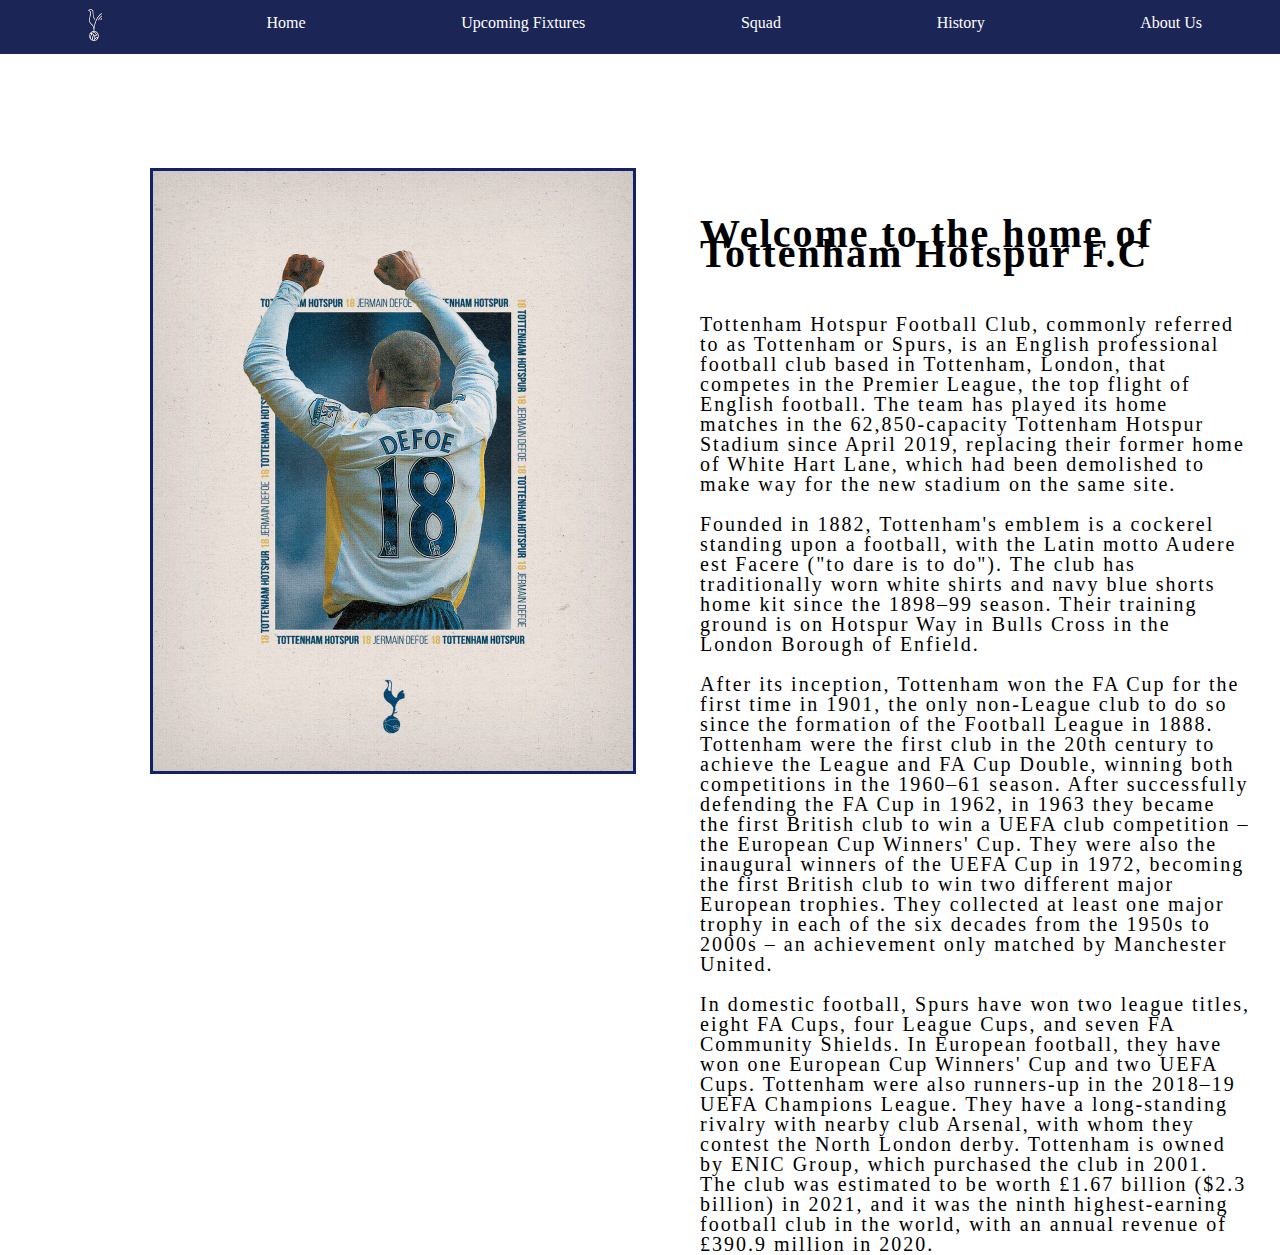
<file: index.html>
<!DOCTYPE html>
<html>
    <head>
        <title>Lucas Linder Hemsida</title>
        <meta charset="utf-8" />
        <link href="CSS/navigation.css" rel="stylesheet" type="text/css" />
        <link rel="stylesheet" href="https://cdnjs.cloudflare.com/ajax/libs/font-awesome/4.7.0/css/font-awesome.min.css">
        
    </head>

<div id="navigation">
    <header>
    <ul>
        <li><img id="logga" src="IMG/modern.jpg"></li>
        <li><a href="index.html">Home</a></li>
        <li><a href="upcomingfixtures.html">Upcoming Fixtures</a></li>
        <li><a href="squad.html">Squad</a></li>
        <li><a href="history.html">History</a></li>
        <li><a href="aboutus.html">About Us</a></li>
    </ul> 
</a>
    </header>
</div>
<script src="Javascript/Javascript.js"></script>
    <a href="javascript:void(0);" class="icon" onclick="myFunction()">
        <i class="fa fa-bars"></i>
        </a>
<img class="homebild" src="IMG/defoe.jpg">

<div class="hometext">
    
    <h1 class="indextitel">Welcome to the home of Tottenham Hotspur F.C</h1>
    <p class="indexparagraph">Tottenham Hotspur Football Club, commonly referred to as Tottenham or Spurs, is an English professional football club based in Tottenham, London, that competes in the Premier League, the top flight of English football. The team has played its home matches in the 62,850-capacity Tottenham Hotspur Stadium since April 2019, replacing their former home of White Hart Lane, which had been demolished to make way for the new stadium on the same site. <br> <br>

        Founded in 1882, Tottenham's emblem is a cockerel standing upon a football, with the Latin motto Audere est Facere ("to dare is to do"). The club has traditionally worn white shirts and navy blue shorts home kit since the 1898–99 season. Their training ground is on Hotspur Way in Bulls Cross in the London Borough of Enfield. <br> <br> After its inception, Tottenham won the FA Cup for the first time in 1901, the only non-League club to do so since the formation of the Football League in 1888. Tottenham were the first club in the 20th century to achieve the League and FA Cup Double, winning both competitions in the 1960–61 season. After successfully defending the FA Cup in 1962, in 1963 they became the first British club to win a UEFA club competition – the European Cup Winners' Cup. They were also the inaugural winners of the UEFA Cup in 1972, becoming the first British club to win two different major European trophies. They collected at least one major trophy in each of the six decades from the 1950s to 2000s – an achievement only matched by Manchester United.
        
        <br> <br>In domestic football, Spurs have won two league titles, eight FA Cups, four League Cups, and seven FA Community Shields. In European football, they have won one European Cup Winners' Cup and two UEFA Cups. Tottenham were also runners-up in the 2018–19 UEFA Champions League. They have a long-standing rivalry with nearby club Arsenal, with whom they contest the North London derby. Tottenham is owned by ENIC Group, which purchased the club in 2001. The club was estimated to be worth £1.67 billion ($2.3 billion) in 2021, and it was the ninth highest-earning football club in the world, with an annual revenue of £390.9 million in 2020.</p>
</div>
</file>
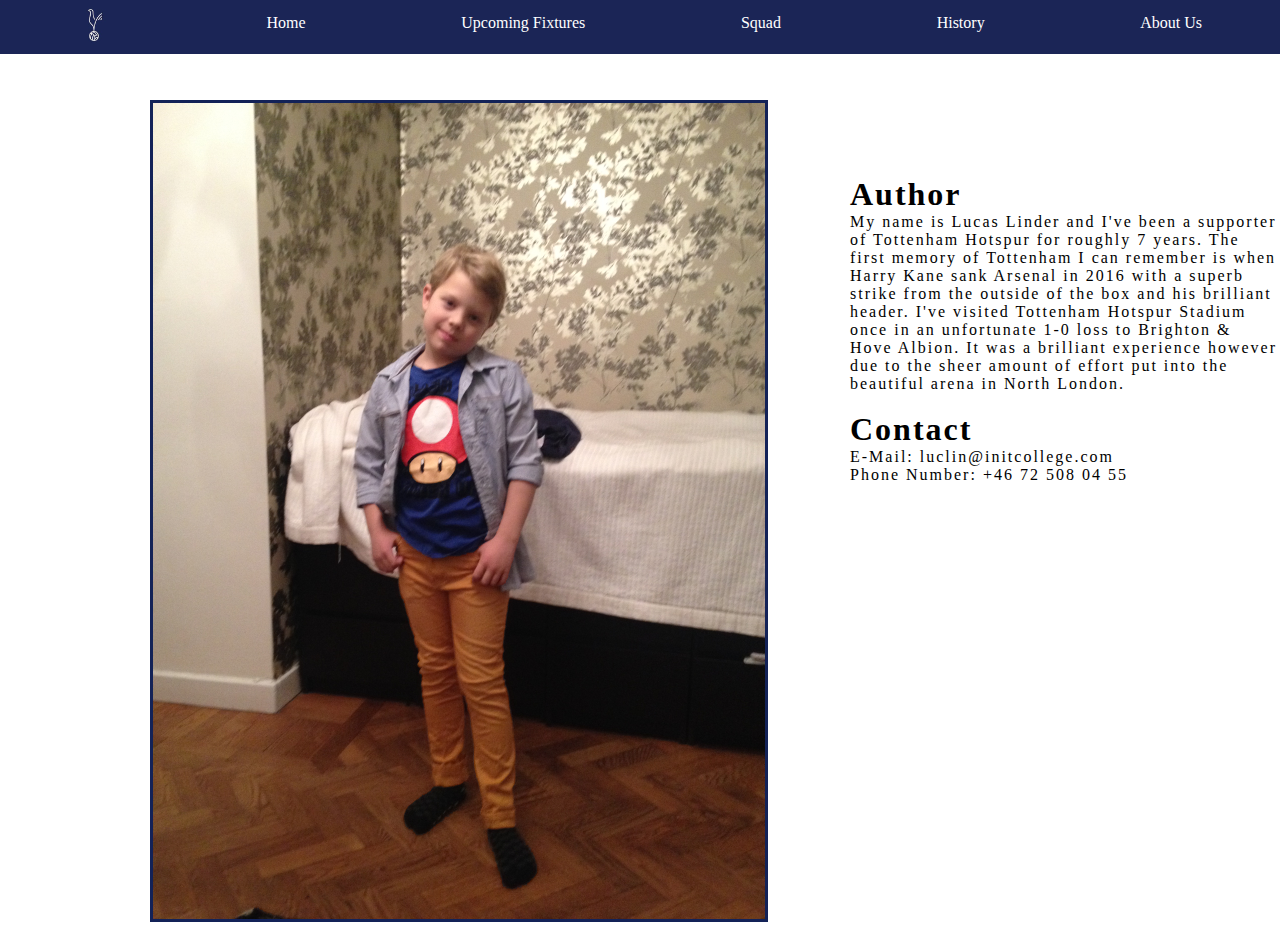
<file: aboutus.html>
<!DOCTYPE html>
<html>
    <head>
        <title>Lucas Linder Hemsida</title>
        <meta charset="utf-8" />
        <link href="CSS/navigation.css" rel="stylesheet" type="text/css" />
    </head>

<div class="navigation">
    <header>
    <ul>
        <li><img id="logga" src="IMG/modern.jpg"></li>
        <li><a href="index.html">Home</a></li>
        <li><a href="upcomingfixtures.html">Upcoming Fixtures</a></li>
        <li><a href="squad.html">Squad</a></li>
        <li><a href="history.html">History</a></li>
        <li><a href="aboutus.html">About Us</a></li>
        </div>
    </ul> 
    </header>
    
    <img id="finbildpålucas" src="IMG/IMG_0020.JPG">
    <div class="aboutustext">
        <h1>Author</h1>
        <p>My name is Lucas Linder and I've been a supporter of Tottenham Hotspur for roughly 7 years. The first memory of Tottenham I can remember is when Harry Kane sank Arsenal in 2016 with a superb strike from the outside of the box and his brilliant header. I've visited Tottenham Hotspur Stadium once in an unfortunate 1-0 loss to Brighton & Hove Albion. It was a brilliant experience however due to the sheer amount of effort put into the beautiful arena in North London.</p>
        <br>
        <h1>Contact</h1>
        <p>E-Mail: luclin@initcollege.com</p>
        <p>Phone Number: +46 72 508 04 55</p>
    </div>
</div>
</file>
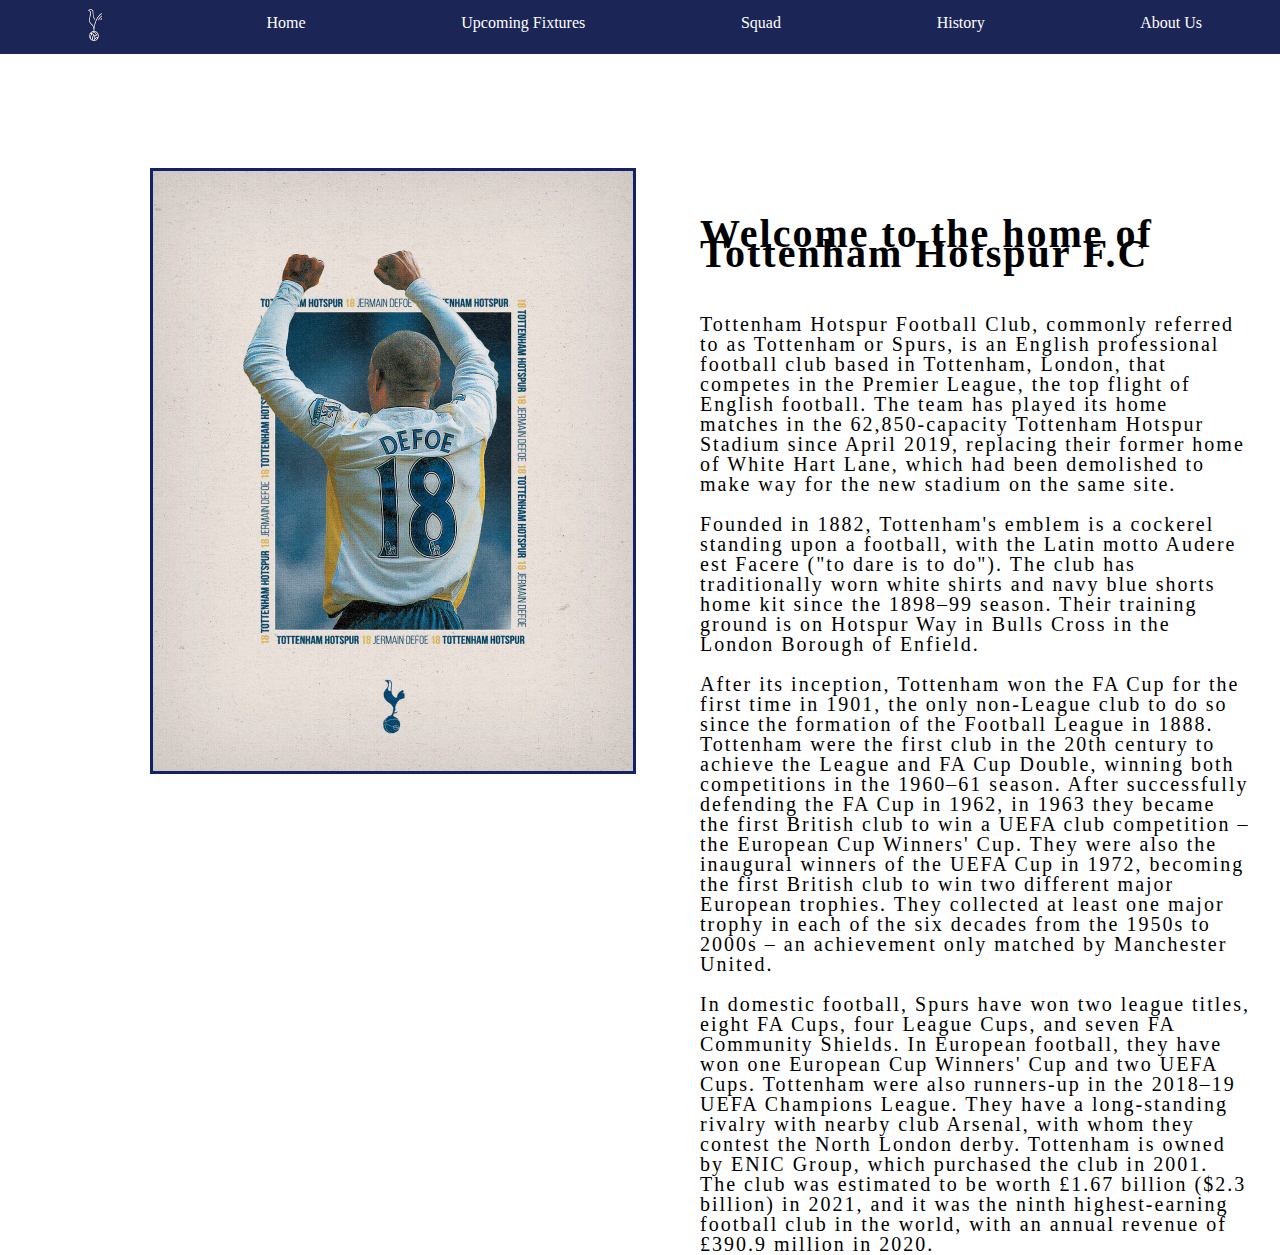
<file: andreasindex.html>
<!DOCTYPE html>
<html>
    <head>
        <title>Lucas Linder Hemsida</title>
        <meta charset="utf-8" />
        <link href="CSS/navigation.css" rel="stylesheet" type="text/css" />
        <link rel="stylesheet" href="https://cdnjs.cloudflare.com/ajax/libs/font-awesome/4.7.0/css/font-awesome.min.css">
        
    </head>

<div id="navigation">
    <header>
    <ul id="myLinks">
        <li><img id="logga" src="IMG/modern.jpg"></li>
        <li><a href="index.html">Home</a></li>
        <li><a href="upcomingfixtures.html">Upcoming Fixtures</a></li>
        <li><a href="squad.html">Squad</a></li>
        <li><a href="history.html">History</a></li>
        <li><a href="aboutus.html">About Us</a></li>
    </ul> 
</a>
    </header>
</div>
<script src="Javascript/Javascript.js"></script>
    <a href="javascript:void(0);" class="icon" onclick="myFunction()">
        <i class="fa fa-bars"></i>
        </a>
<img class="homebild" src="IMG/defoe.jpg">

<div class="hometext">
    
    <h1 class="indextitel">Welcome to the home of Tottenham Hotspur F.C</h1>
    <p class="indexparagraph">Tottenham Hotspur Football Club, commonly referred to as Tottenham or Spurs, is an English professional football club based in Tottenham, London, that competes in the Premier League, the top flight of English football. The team has played its home matches in the 62,850-capacity Tottenham Hotspur Stadium since April 2019, replacing their former home of White Hart Lane, which had been demolished to make way for the new stadium on the same site. <br> <br>

        Founded in 1882, Tottenham's emblem is a cockerel standing upon a football, with the Latin motto Audere est Facere ("to dare is to do"). The club has traditionally worn white shirts and navy blue shorts home kit since the 1898–99 season. Their training ground is on Hotspur Way in Bulls Cross in the London Borough of Enfield. <br> <br> After its inception, Tottenham won the FA Cup for the first time in 1901, the only non-League club to do so since the formation of the Football League in 1888. Tottenham were the first club in the 20th century to achieve the League and FA Cup Double, winning both competitions in the 1960–61 season. After successfully defending the FA Cup in 1962, in 1963 they became the first British club to win a UEFA club competition – the European Cup Winners' Cup. They were also the inaugural winners of the UEFA Cup in 1972, becoming the first British club to win two different major European trophies. They collected at least one major trophy in each of the six decades from the 1950s to 2000s – an achievement only matched by Manchester United.
        
        <br> <br>In domestic football, Spurs have won two league titles, eight FA Cups, four League Cups, and seven FA Community Shields. In European football, they have won one European Cup Winners' Cup and two UEFA Cups. Tottenham were also runners-up in the 2018–19 UEFA Champions League. They have a long-standing rivalry with nearby club Arsenal, with whom they contest the North London derby. Tottenham is owned by ENIC Group, which purchased the club in 2001. The club was estimated to be worth £1.67 billion ($2.3 billion) in 2021, and it was the ninth highest-earning football club in the world, with an annual revenue of £390.9 million in 2020.</p>
</div>
</file>
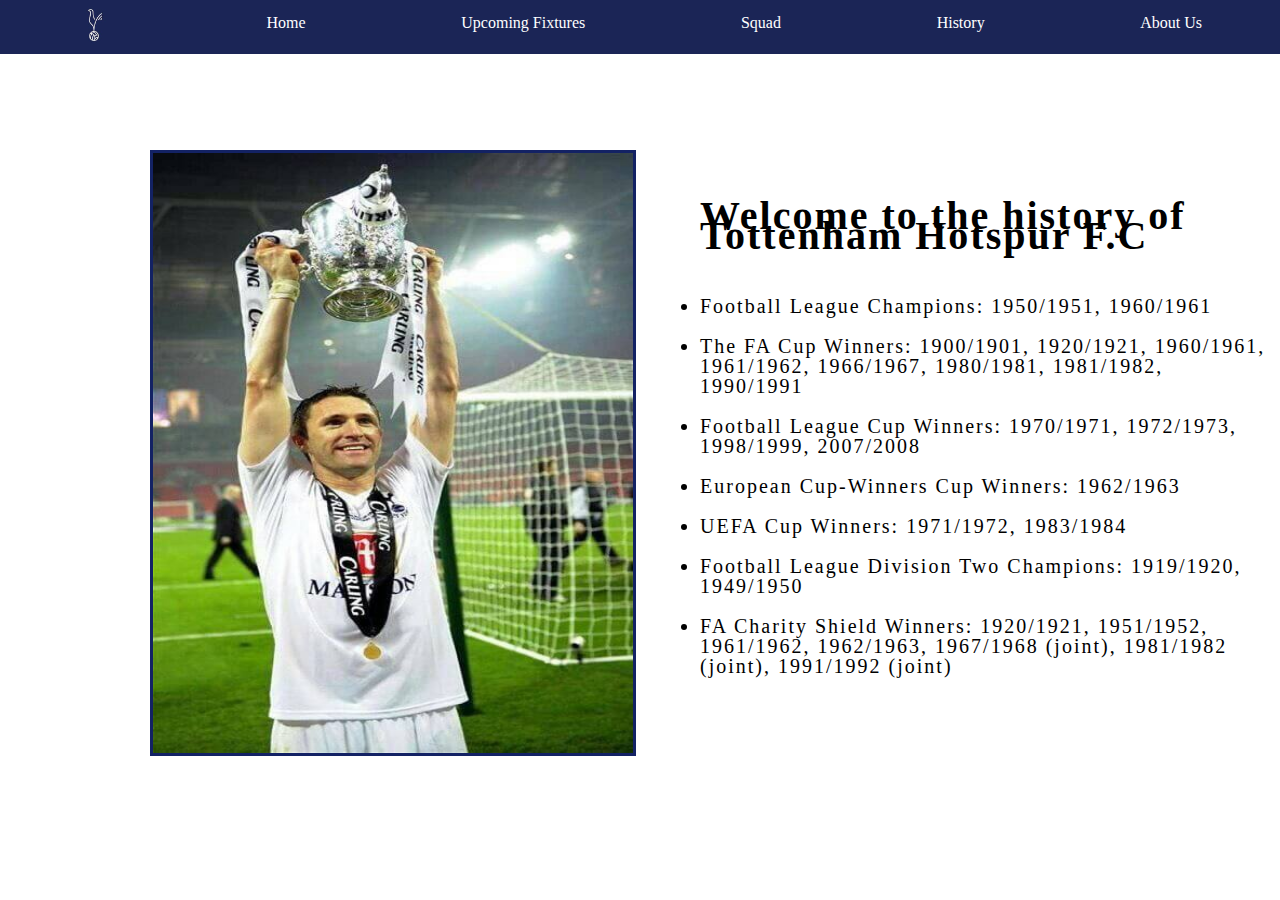
<file: history.html>
<!DOCTYPE html>
<html>
    <head>
        <title>Lucas Linder Hemsida</title>
        <meta charset="utf-8" />
        <link href="CSS/navigation.css" rel="stylesheet" type="text/css" />
    </head>

<div class="navigation">
    <header>
    <ul>
        <li><img id="logga" src="IMG/modern.jpg"></li>
        <li><a href="index.html">Home</a></li>
        <li><a href="upcomingfixtures.html">Upcoming Fixtures</a></li>
        <li><a href="squad.html">Squad</a></li>
        <li><a href="history.html">History</a></li>
        <li><a href="aboutus.html">About Us</a></li>    
    </ul> 
    </header>
</div>


<img class="homebild" src="IMG/keane.jpg">

<div class="hometext">
    <h1 class="indextitel">Welcome to the history of Tottenham Hotspur F.C</h1>
    <div id="historyparagraph">
    <li>Football League Champions: 1950/1951, 1960/1961</li>
    <br>
    <li>The FA Cup Winners: 1900/1901, 1920/1921, 1960/1961, 1961/1962, 1966/1967, 1980/1981, 1981/1982, 1990/1991</li> 
    <br>
    <li>Football League Cup Winners: 1970/1971, 1972/1973, 1998/1999, 2007/2008</li>
    <br>
    <li>European Cup-Winners Cup Winners: 1962/1963</li>
    <br>
    <li>UEFA Cup Winners: 1971/1972, 1983/1984</li>
    <br>
    <li>Football League Division Two Champions: 1919/1920, 1949/1950</li>
    <br>
    <li>FA Charity Shield Winners: 1920/1921, 1951/1952, 1961/1962, 1962/1963, 1967/1968 (joint), 1981/1982 (joint), 1991/1992 (joint)</li>
   </div>
</div>
</file>
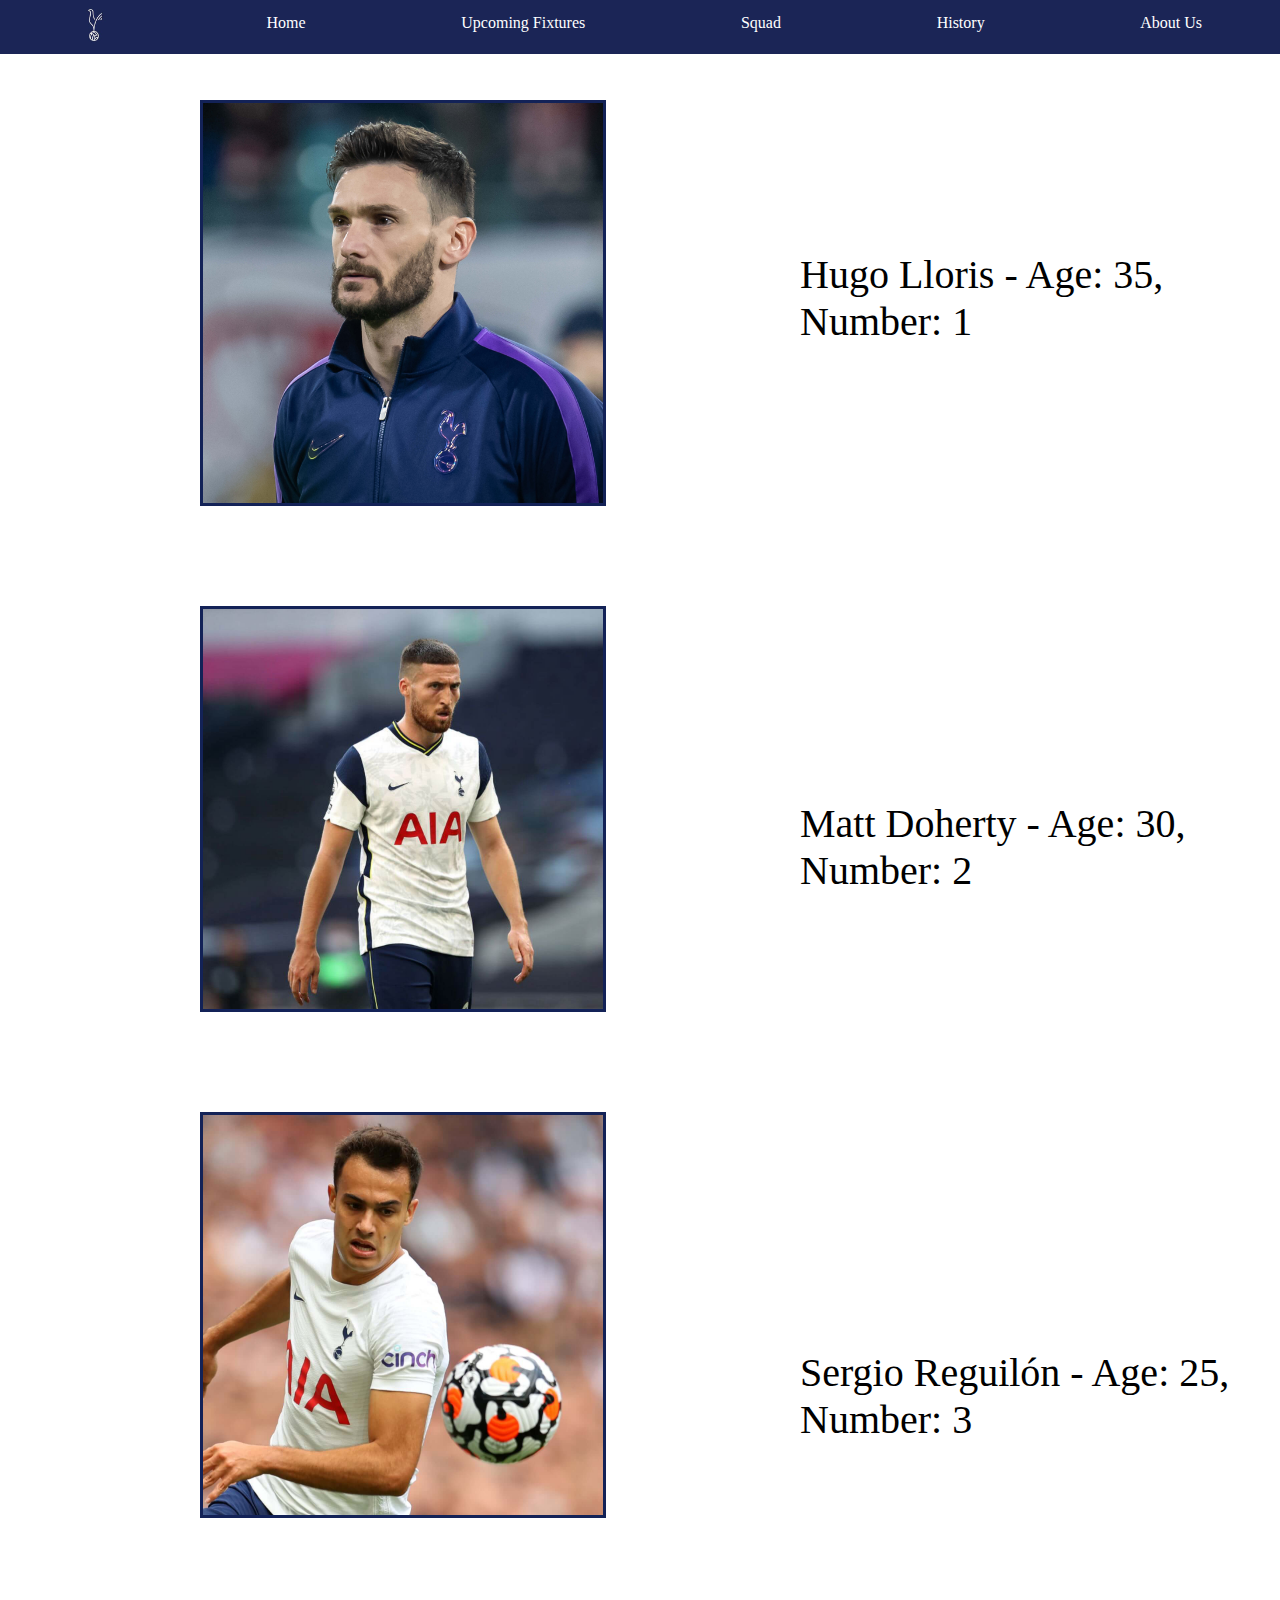
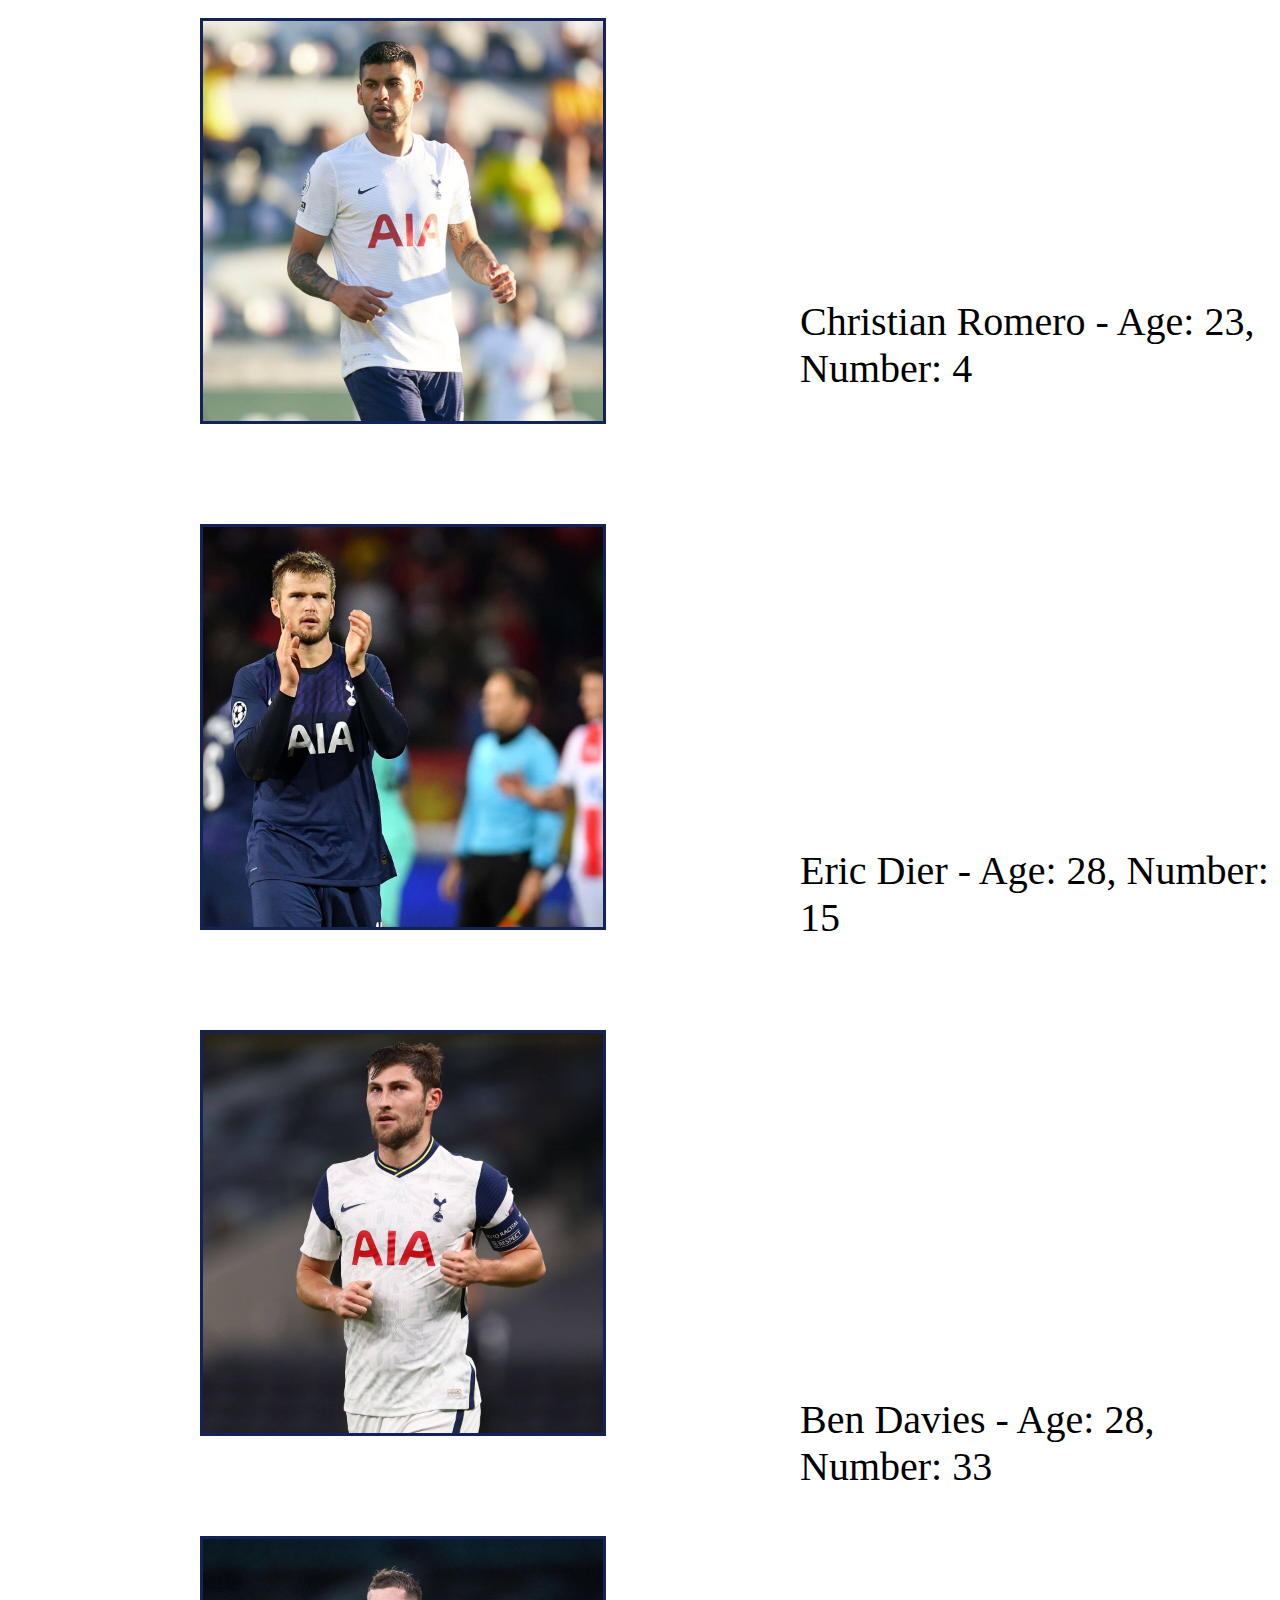
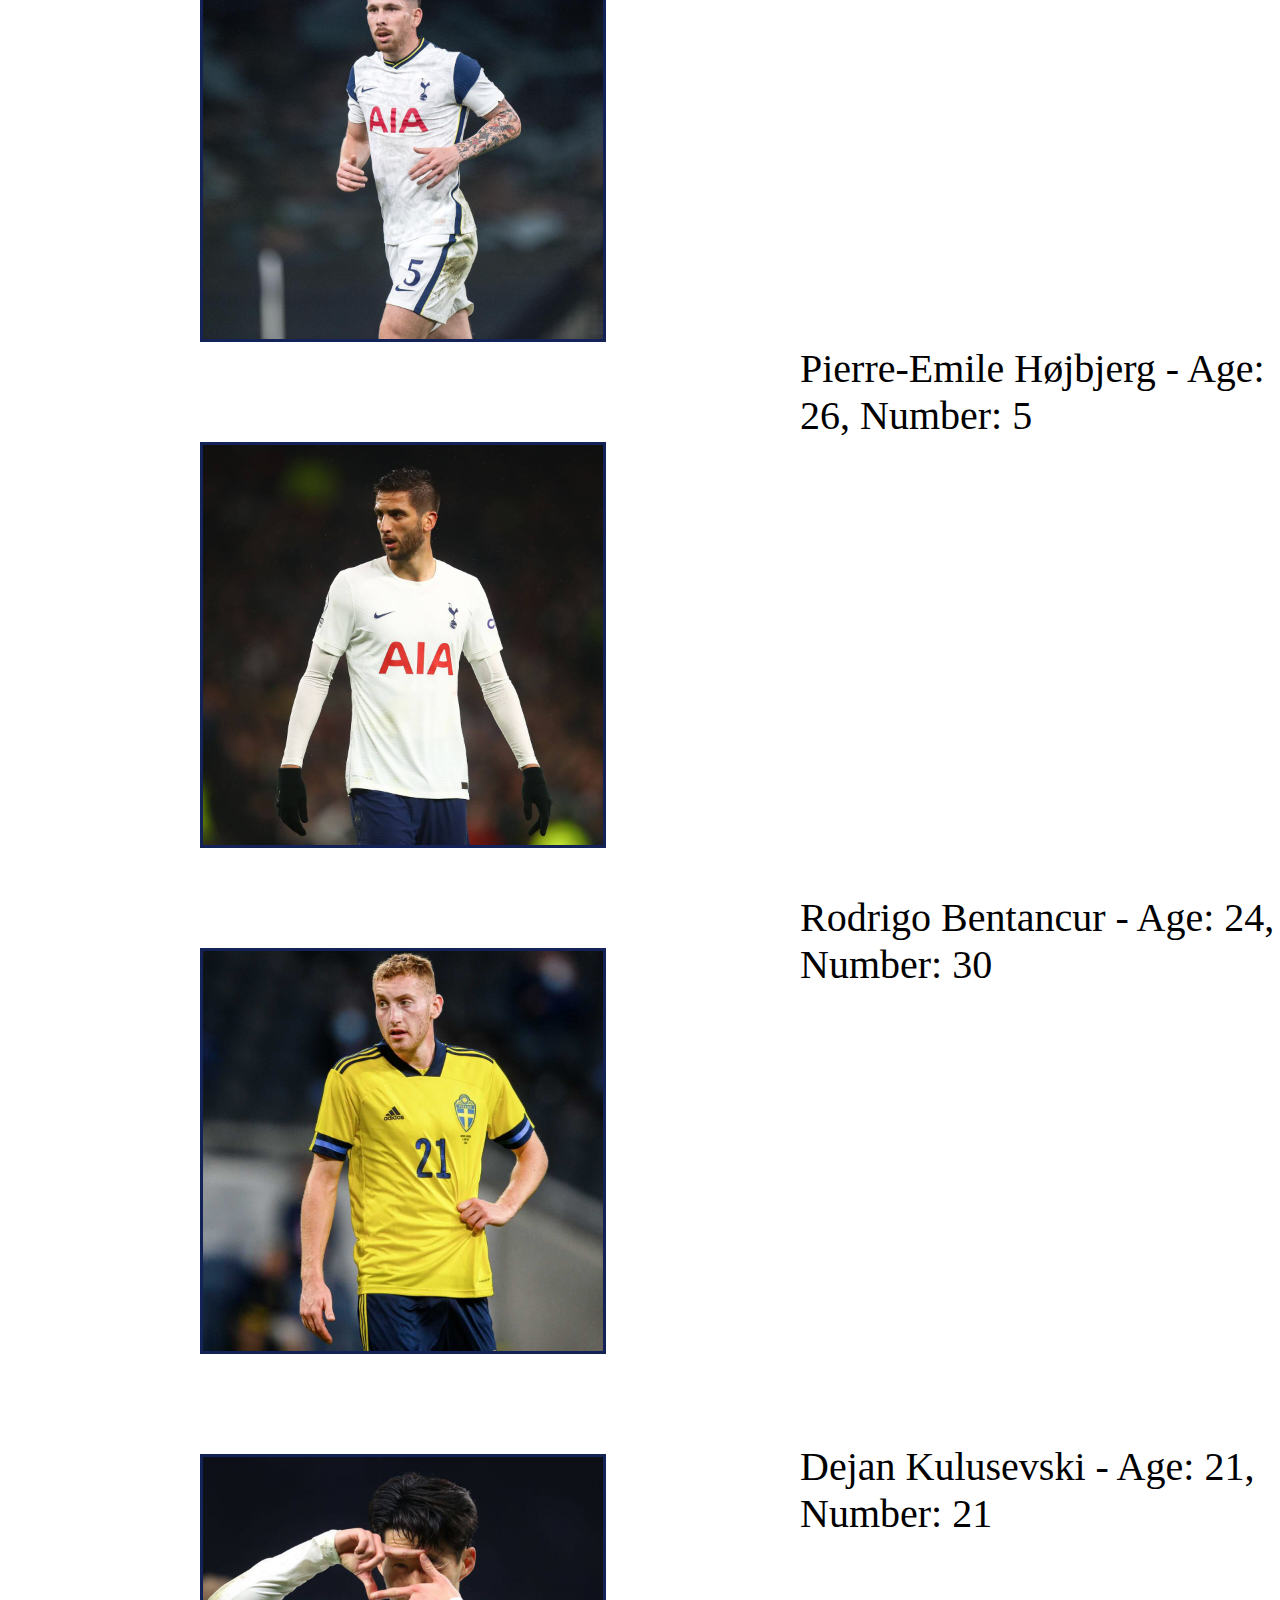
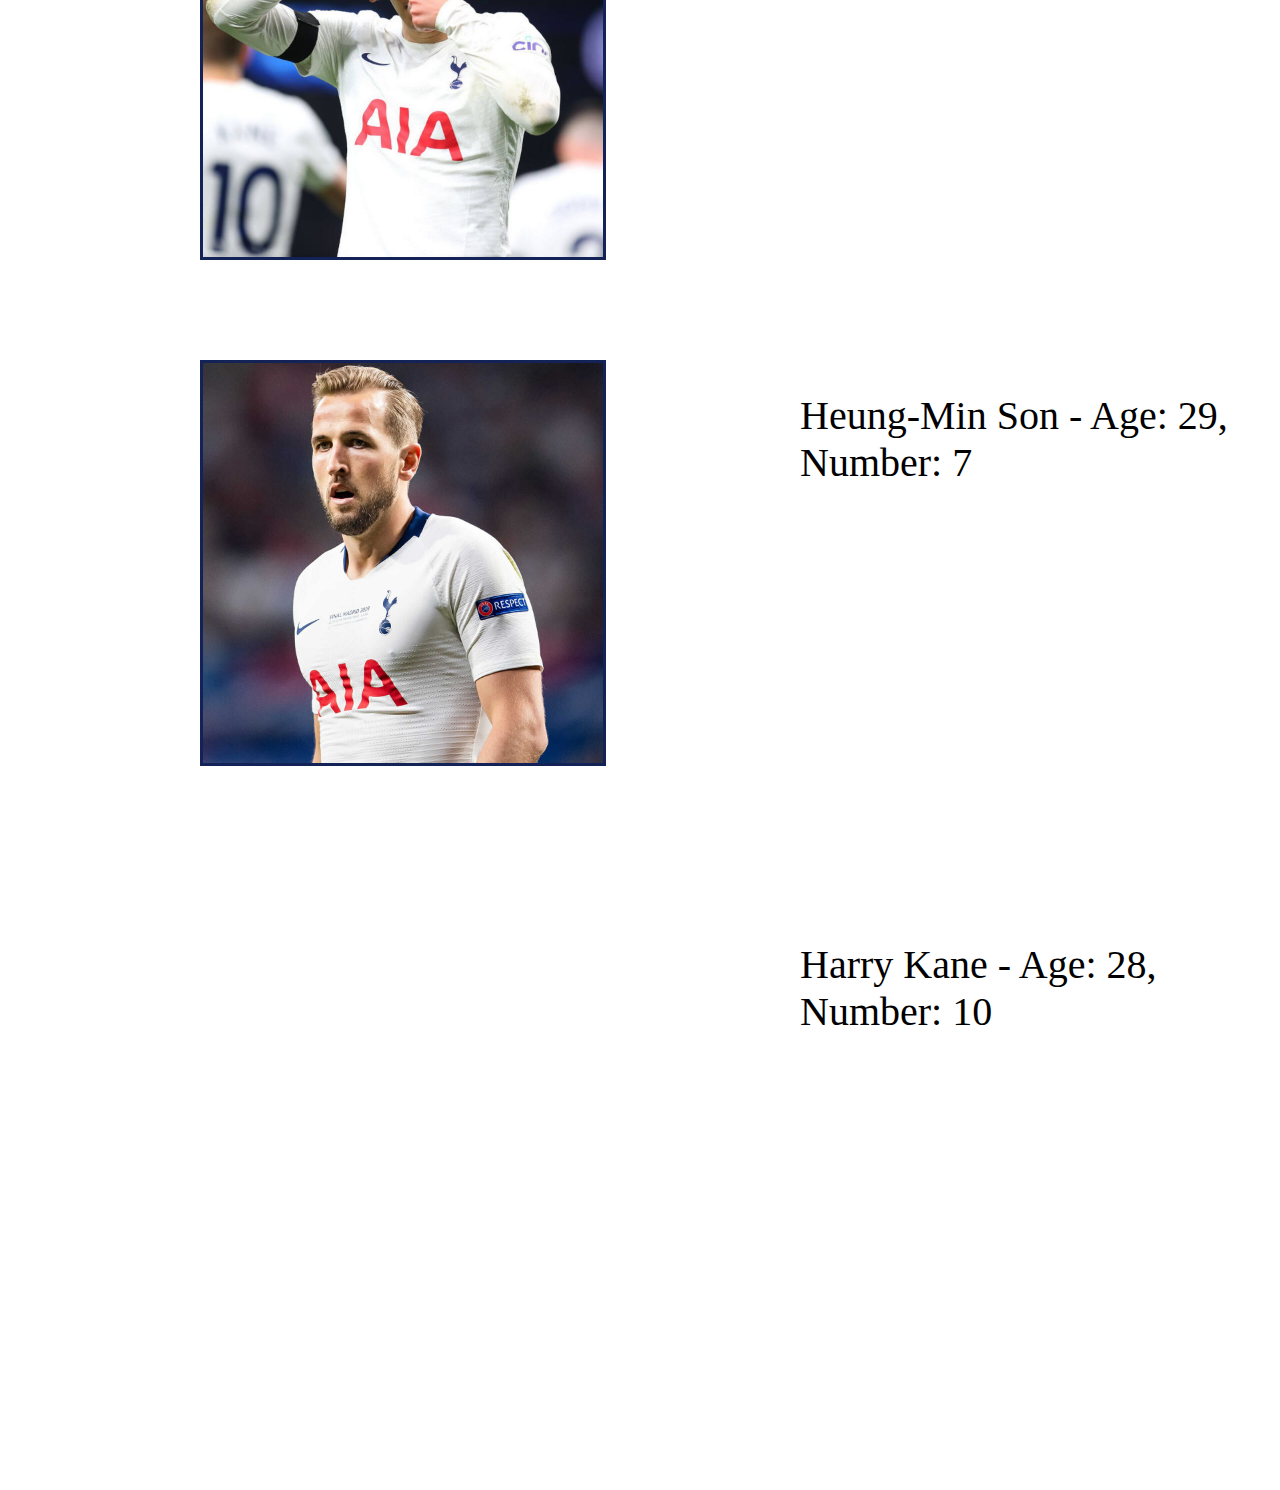
<file: squad.html>
<!DOCTYPE html>
<html>
    <head>
        <title>Lucas Linder Hemsida</title>
        <meta charset="utf-8" />
        <link href="CSS/navigation.css" rel="stylesheet" type="text/css" />
    </head>

<div class="navigation">
    <header>
    <ul>
        <li><img id="logga" src="IMG/modern.jpg"></li>
        <li><a href="index.html">Home</a></li>
        <li><a href="upcomingfixtures.html">Upcoming Fixtures</a></li>
        <li><a href="squad.html">Squad</a></li>
        <li><a href="history.html">History</a></li>
        <li><a href="aboutus.html">About Us</a></li>
    </ul> 
</a>
    </header>
</div>

<img class="squad" src="IMG/hugolloris.jpg">
<img class="squad" src="IMG/mattdoherty.jpg">
<img class="squad" src="IMG/sergioreguilon.jpg">
<img class="squad" src="IMG/christianromero.jpg">
<img class="squad" src="IMG/ericdier.jpg">
<img class="squad" src="IMG/bendavies.jpg">
<img class="squad" src="IMG/pierreemilehojbjerg.jpg">
<img class="squad" src="IMG/rodrigobentancur.jpg">
<img class="squad" src="IMG/dejankulusevski.jpg">
<img class="squad" src="IMG/heungminson.jpg">
<img class="squad" src="IMG/HarryKane.jpg">

<div class="squadtext">
<li>Hugo Lloris - Age: 35, Number: 1</li>

<li>Matt Doherty - Age: 30, Number: 2</li>

<li>Sergio Reguilón - Age: 25, Number: 3</li>

<li>Christian Romero - Age: 23, Number: 4</li>

<li>Eric Dier - Age: 28, Number: 15</li>

<li>Ben Davies - Age: 28, Number: 33</li>

<li>Pierre-Emile Højbjerg - Age: 26, Number: 5</li>

<li>Rodrigo Bentancur - Age: 24, Number: 30</li>

<li>Dejan Kulusevski - Age: 21, Number: 21</li>

<li>Heung-Min Son - Age: 29, Number: 7</li>

<li>Harry Kane - Age: 28, Number: 10</li>
</div>
</file>
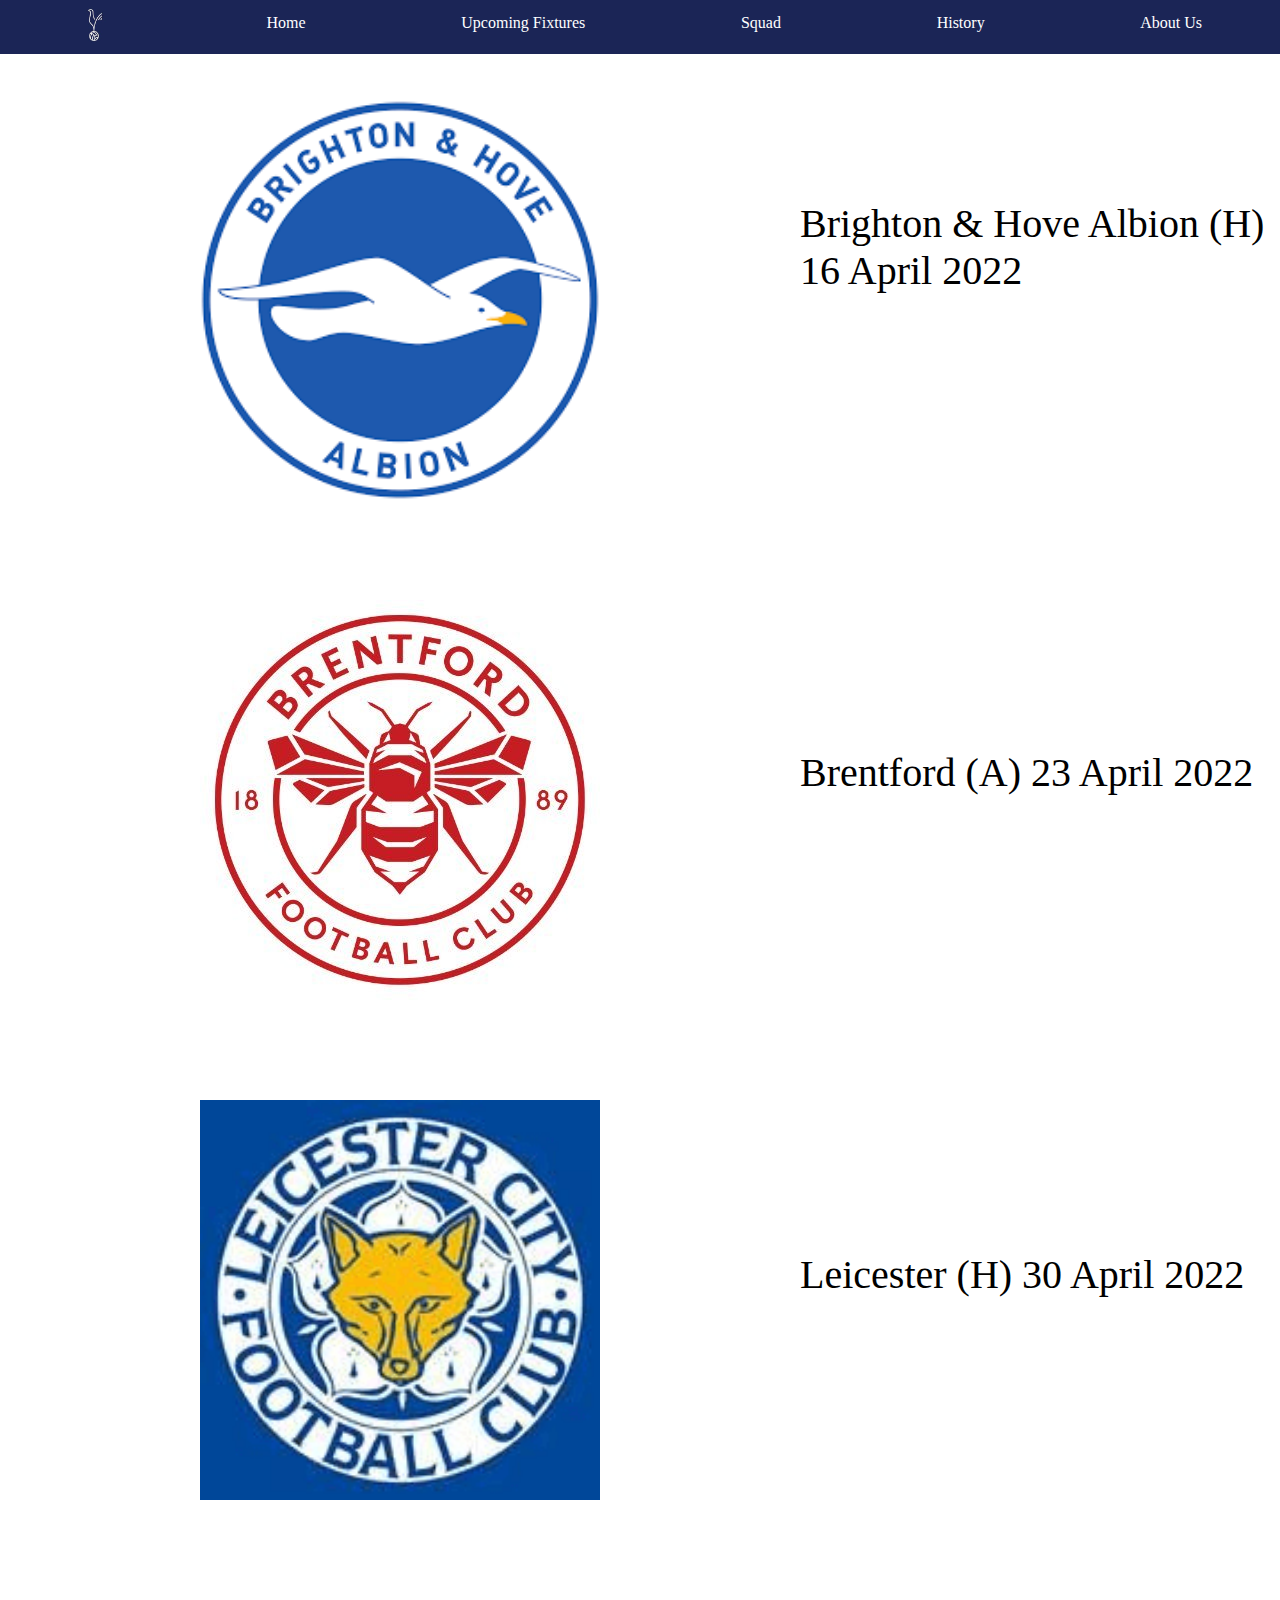
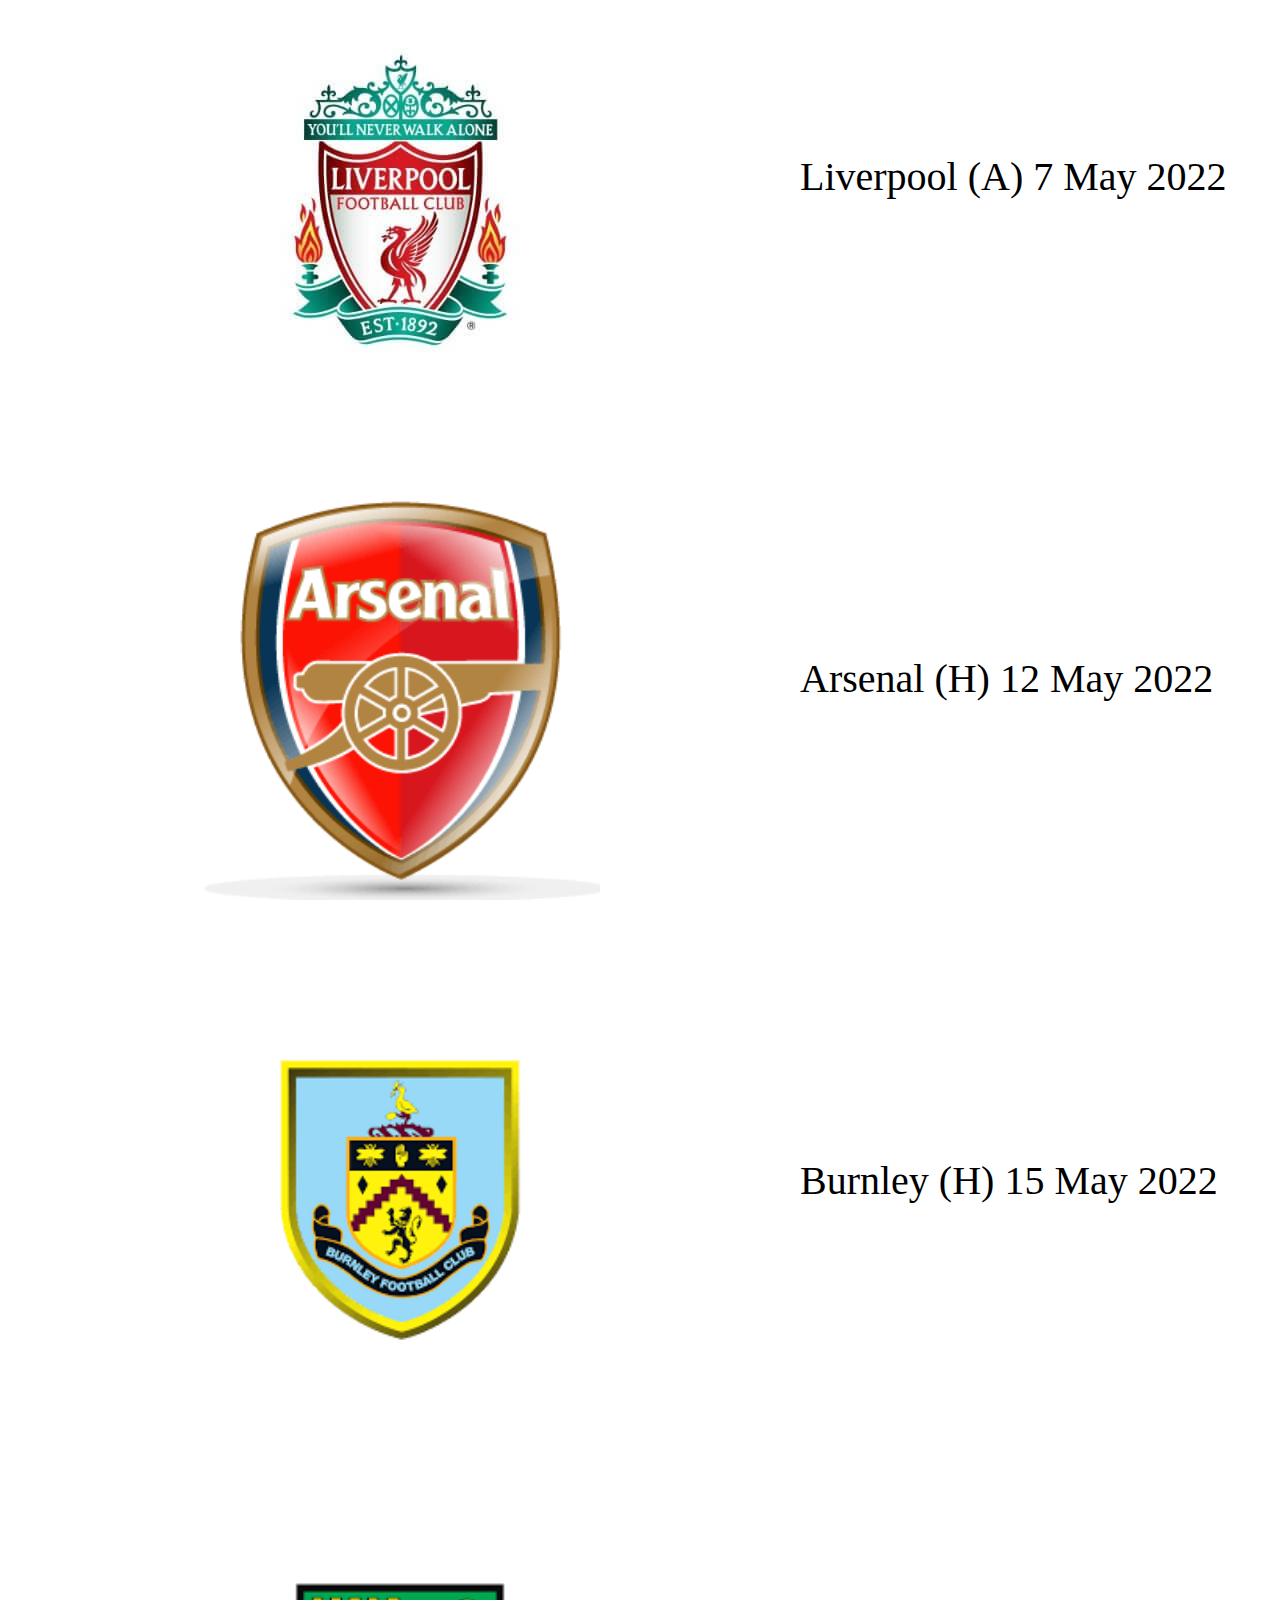
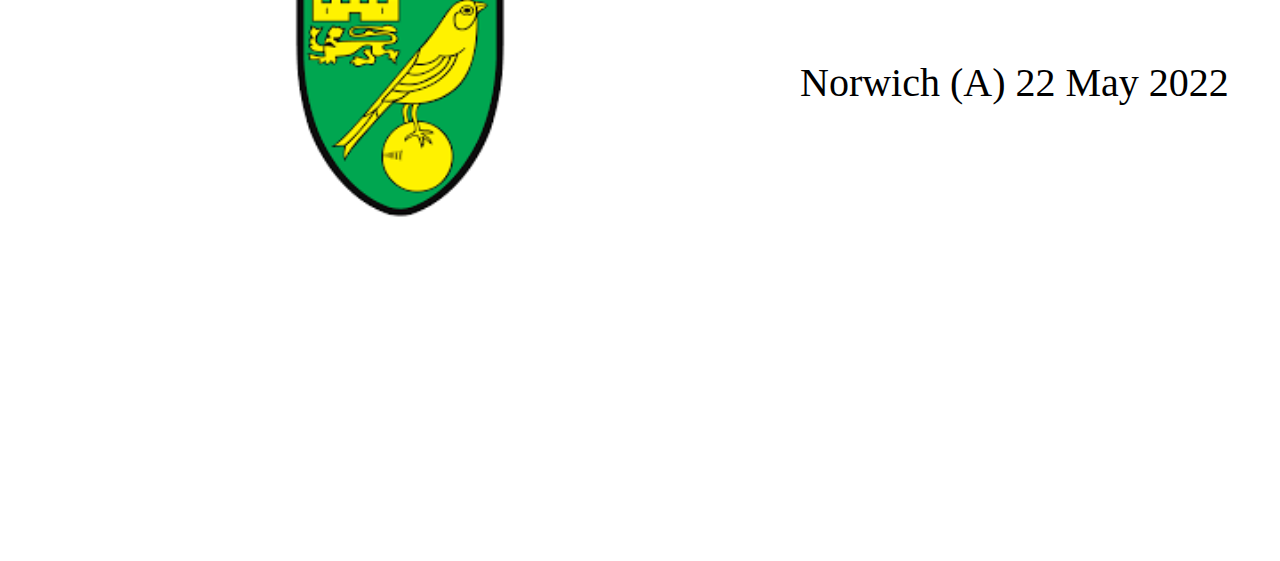
<file: upcomingfixtures.html>
<!DOCTYPE html>
<html>
    <head>
        <title>Lucas Linder Hemsida</title>
        <meta charset="utf-8" />
        <link href="CSS/navigation.css" rel="stylesheet" type="text/css" />
    </head>

<div class="navigation">
    <header>
    <ul>
        <li><img id="logga" src="IMG/modern.jpg"></li>
        <li><a href="index.html">Home</a></li>
        <li><a href="upcomingfixtures.html">Upcoming Fixtures</a></li>
        <li><a href="squad.html">Squad</a></li>
        <li><a href="history.html">History</a></li>
        <li><a href="aboutus.html">About Us</a></li>
        </div>
    </ul> 
    </header>
</div>

<img class="fixtures" src="IMG/brighton.png">
<img class="fixtures" src="IMG/brentford.jpg">
<img class="fixtures" src="IMG/leicester-city.png">
<img class="fixtures" src="IMG/liverpool.jpg">
<img class="fixtures" src="IMG/bajslag.png">
<img class="fixtures" src="IMG/burnley.png">
<img class="fixtures" src="IMG/norwich.png">

<div class="fixturestext">
<li>Brighton & Hove Albion (H) 16 April 2022</li>

<li>Brentford (A) 23 April 2022</li>

<li>Leicester (H) 30 April 2022</li>

<li>Liverpool (A) 7 May 2022</li>

<li>Arsenal (H) 12 May 2022</li>

<li>Burnley (H) 15 May 2022</li>

<li>Norwich (A) 22 May 2022</li>
</div>
</file>
<file: CSS/navigation.css>
*{
    margin: 0;
    padding: 0;
}
body {
    background-color: white;
}
#logga {
    width: 65px;
    height: 50px;
}
ul {
    list-style-type: none;
    margin: 0;
    padding: 0;
    overflow: hidden;
    background-color: rgba(27,37,86,255);
    position: fixed;
    top: 0;
    width: 100%;
    display: flex;
    flex-direction: row;
    justify-content: space-around;
}

li {
    float: left;
}

li a {
    display: block;
    color: rgb(255, 255, 255);
    text-align: center;
    padding: 14px 16px;
    text-decoration: none;
}

li a:hover {
    background-color: rgb(19, 34, 150);
    height: 25px;
}


.homebild {
    height: 600px;
    width: 480px;
    display: block;
    margin-left: 150px;
    margin-right: auto;
    margin-top: 150px;
    border: solid 3px rgb(19, 34, 100);
}

.hometext {
    margin-top: -550px;
    font-size: 20px;
    color: black;
    margin-left: 700px;
    margin-right: 10px;
    letter-spacing: 2px;
    line-height: 100%;
}

.squad {
    display: flex;
    flex-direction: column;
    width: 400px;
    height: 400px;
    margin-top: 100px;
    margin-left: 200px;
    border: solid 3px rgb(19, 34, 87)
}

.squadtext {
    display: flex;
    flex-direction: column;
    justify-content: space-evenly;
    margin-left: 800px;
    margin-top: -5315px;
    color: black;
    list-style-type: none;
    font-size: 40px;
    padding-top: 0px;
    font-family: Lucida Handwriting; 
}

.squadtext li {
    margin-bottom: 455px;
}

.indextitel {
    padding-bottom: 50px;
    font-size: 40px;
}

.indexparagraph {
    padding-right: 20px;
}

#historyparagraph {
    display: flex;
    flex-direction: column;

}

.fixtures {
    display: flex;
    flex-direction: column;
    width: 400px;
    height: 400px;
    margin-top: 100px;
    margin-left: 200px;
}

.fixturestext {
    display: flex;
    flex-direction: column;
    justify-content: space-evenly;
    margin-left: 800px;
    margin-top: -3300px;
    color: black;
    list-style-type: none;
    font-size: 40px;
    padding-top: 0px;
    font-family: Lucida Handwriting; 
}

.fixturestext li {
    margin-bottom: 455px;
}

#finbildpålucas {
    width: 612px;
    height: 816px;
    border: solid 3px rgb(19, 34, 87);
    margin-left: 150px;
    margin-top: 100px;
}

.aboutustext {
    margin-top: -750px;
    margin-left: 850px;
    letter-spacing: 2px;
}
@media screen and (max-width: 1000px) {
    body #logga { display: none; }
    ul {    
        display: none;
        flex-direction: column;
        align-items: center;
        margin-top: 0px;
        margin-bottom: 10px;
        font-size: 40px;
    }

    #navigation {
        display: block;
        display: flex;
        background-color: rgb(19, 34, 87);
        position: relative;
        width: 100%;
        flex-direction: column;
        overflow: hidden;
    }


    .icon {
       padding: 10px;
        height: 30px;
        width: 30px;
        position: fixed;
        color: green;
        display: block;
    }

    #navigation #myLinks {
        display: none; 
    }

    #navigation a {
        padding: 14px 16px;
        text-decoration: none;
        display: block;
        position: absolute;
        right: 0;
        top: 0;
    }

    #navigation a.icon {
        display: block;
        position: absolute;
        right: 0;
        top: 0;
    }

    
    #navigation a:hover {
        background-color: #ddd;
        color: black;
    }

    .active {
        background-color: #04AA6D;
        color: white;
    }
}
</file>
